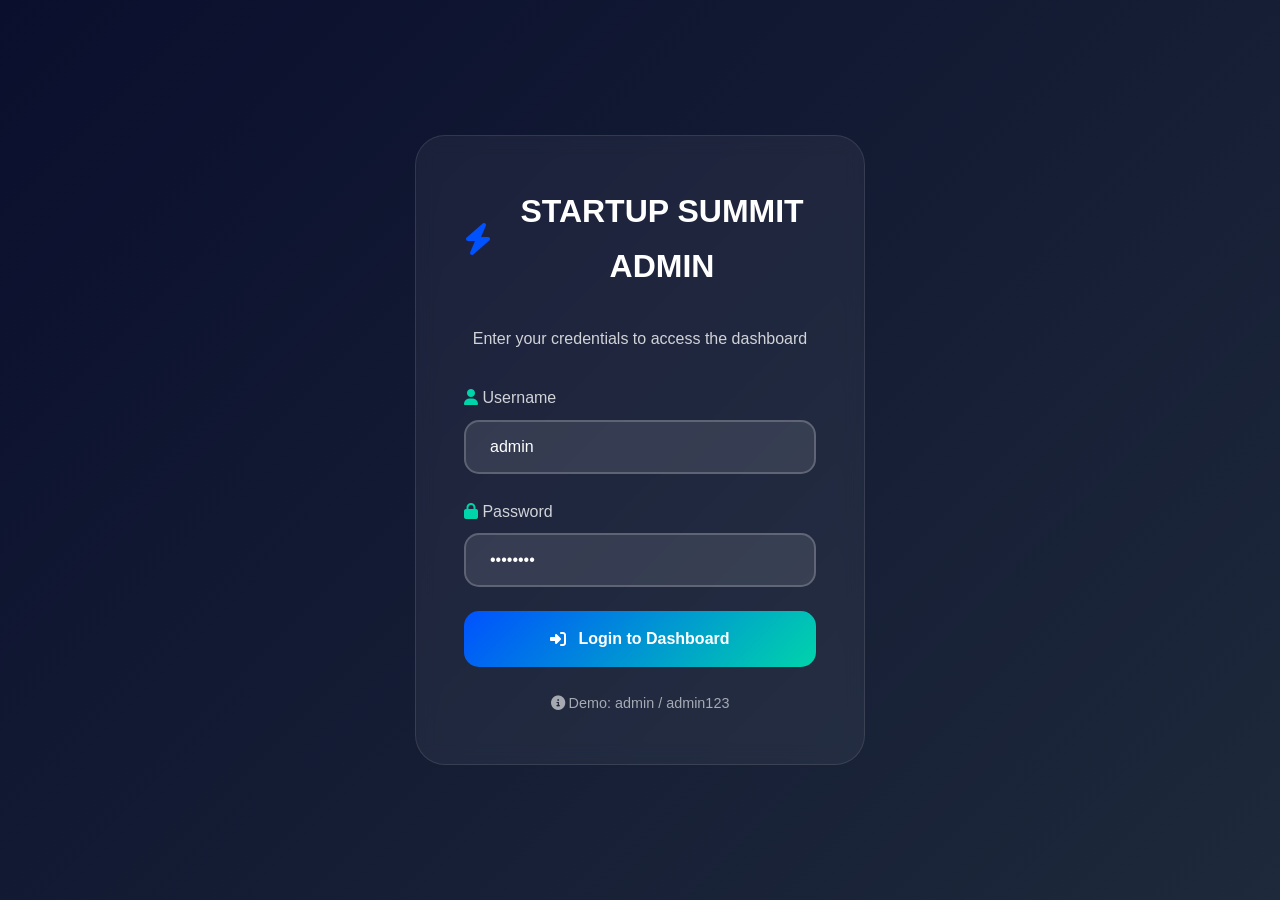
<file: admin.html>
<!DOCTYPE html>
<html lang="en">
<head>
    <meta charset="UTF-8">
    <meta name="viewport" content="width=device-width, initial-scale=1.0">
    <title>Admin Dashboard - Startup Summit Expo</title>
    <link rel="stylesheet" href="style.css">
    <link rel="stylesheet" href="https://cdnjs.cloudflare.com/ajax/libs/font-awesome/6.4.0/css/all.min.css">
    <style>
        .admin-wrapper {
            min-height: 100vh;
            background: linear-gradient(135deg, #0A0F2D 0%, #1E293B 100%);
            display: flex;
            align-items: center;
            justify-content: center;
            padding: 2rem;
        }
        
        .admin-login {
            background: rgba(255, 255, 255, 0.05);
            backdrop-filter: blur(10px);
            padding: 3rem;
            border-radius: 30px;
            border: 1px solid rgba(255, 255, 255, 0.1);
            max-width: 450px;
            width: 100%;
            text-align: center;
        }
        
        .admin-logo {
            display: flex;
            align-items: center;
            justify-content: center;
            gap: 1rem;
            margin-bottom: 2rem;
            color: white;
            font-size: 2rem;
            font-weight: 700;
        }
        
        .admin-logo i {
            color: var(--primary);
        }
        
        .login-form {
            margin-top: 2rem;
        }
        
        .form-group {
            margin-bottom: 1.5rem;
            text-align: left;
        }
        
        .form-group label {
            display: block;
            color: rgba(255, 255, 255, 0.8);
            margin-bottom: 0.5rem;
            font-weight: 500;
        }
        
        .form-group input {
            width: 100%;
            padding: 1rem 1.5rem;
            background: rgba(255, 255, 255, 0.1);
            border: 2px solid rgba(255, 255, 255, 0.2);
            border-radius: 15px;
            color: white;
            font-size: 1rem;
            transition: all 0.3s ease;
        }
        
        .form-group input:focus {
            outline: none;
            border-color: var(--secondary);
            background: rgba(255, 255, 255, 0.15);
        }
        
        .login-btn {
            width: 100%;
            background: var(--gradient-primary);
            color: white;
            border: none;
            padding: 1.2rem;
            border-radius: 15px;
            font-size: 1rem;
            font-weight: 600;
            cursor: pointer;
            display: flex;
            align-items: center;
            justify-content: center;
            gap: 0.75rem;
            margin-top: 1rem;
            transition: all 0.3s ease;
        }
        
        .login-btn:hover {
            transform: translateY(-2px);
            box-shadow: 0 10px 20px rgba(0, 82, 255, 0.3);
        }
        
        .demo-credentials {
            margin-top: 1.5rem;
            color: rgba(255, 255, 255, 0.6);
            font-size: 0.9rem;
        }
        
        /* Dashboard Styles */
        .admin-dashboard {
            display: none;
            width: 100%;
            min-height: 100vh;
            background: #F8FAFC;
        }
        
        .dashboard-header {
            background: white;
            padding: 1.5rem 2rem;
            box-shadow: 0 2px 10px rgba(0, 0, 0, 0.1);
            display: flex;
            justify-content: space-between;
            align-items: center;
        }
        
        .dashboard-header h1 {
            display: flex;
            align-items: center;
            gap: 1rem;
            color: var(--dark);
        }
        
        .logout-btn {
            background: var(--gradient-accent);
            color: white;
            border: none;
            padding: 0.875rem 1.5rem;
            border-radius: 10px;
            font-weight: 600;
            cursor: pointer;
            display: flex;
            align-items: center;
            gap: 0.5rem;
        }
        
        .dashboard-content {
            padding: 2rem;
        }
        
        .stats-grid {
            display: grid;
            grid-template-columns: repeat(4, 1fr);
            gap: 1.5rem;
            margin-bottom: 2rem;
        }
        
        .stat-card {
            background: white;
            padding: 2rem;
            border-radius: 20px;
            box-shadow: var(--shadow-md);
            text-align: center;
            position: relative;
            overflow: hidden;
        }
        
        .stat-card::before {
            content: '';
            position: absolute;
            top: 0;
            left: 0;
            width: 100%;
            height: 5px;
            background: var(--gradient-primary);
        }
        
        .stat-card h3 {
            font-size: 2.5rem;
            margin: 1rem 0 0.5rem;
            color: var(--primary);
        }
        
        .stat-card p {
            color: var(--gray);
            font-weight: 500;
        }
        
        .stat-card i {
            font-size: 2.5rem;
            color: var(--primary);
            opacity: 0.2;
        }
        
        .controls {
            background: white;
            padding: 1.5rem 2rem;
            border-radius: 20px;
            margin-bottom: 2rem;
            box-shadow: var(--shadow-md);
            display: flex;
            gap: 1rem;
            align-items: center;
        }
        
        .search-box {
            flex: 1;
            position: relative;
        }
        
        .search-box input {
            width: 100%;
            padding: 1rem 1.5rem 1rem 3rem;
            border: 2px solid var(--light-gray);
            border-radius: 15px;
            font-size: 1rem;
        }
        
        .search-box i {
            position: absolute;
            left: 1rem;
            top: 50%;
            transform: translateY(-50%);
            color: var(--gray);
        }
        
        .export-btn {
            background: var(--gradient-primary);
            color: white;
            border: none;
            padding: 1rem 2rem;
            border-radius: 15px;
            font-weight: 600;
            cursor: pointer;
            display: flex;
            align-items: center;
            gap: 0.5rem;
            white-space: nowrap;
        }
        
        .registrations-table {
            background: white;
            border-radius: 20px;
            overflow: hidden;
            box-shadow: var(--shadow-md);
            overflow-x: auto;
        }
        
        table {
            width: 100%;
            border-collapse: collapse;
            min-width: 1000px;
        }
        
        thead {
            background: var(--gradient-dark);
            color: white;
        }
        
        th {
            padding: 1.5rem;
            text-align: left;
            font-weight: 600;
            white-space: nowrap;
        }
        
        tbody tr {
            border-bottom: 1px solid var(--light-gray);
            transition: background 0.3s ease;
        }
        
        tbody tr:hover {
            background: #f8fafc;
        }
        
        td {
            padding: 1.5rem;
            color: var(--dark);
        }
        
        .role-badge {
            display: inline-block;
            padding: 0.5rem 1rem;
            border-radius: 20px;
            font-size: 0.85rem;
            font-weight: 600;
        }
        
        .role-founder {
            background: rgba(0, 212, 170, 0.1);
            color: #00D4AA;
        }
        
        .role-investor {
            background: rgba(255, 107, 107, 0.1);
            color: #FF6B6B;
        }
        
        .role-student {
            background: rgba(255, 209, 102, 0.1);
            color: #FFD166;
        }
        
        .no-data {
            text-align: center;
            padding: 3rem;
            color: var(--gray);
        }
        
        @media (max-width: 1200px) {
            .stats-grid {
                grid-template-columns: repeat(2, 1fr);
            }
        }
        
        @media (max-width: 768px) {
            .admin-wrapper {
                padding: 1rem;
            }
            
            .admin-login {
                padding: 2rem;
            }
            
            .dashboard-content {
                padding: 1rem;
            }
            
            .controls {
                flex-direction: column;
            }
            
            .search-box {
                width: 100%;
            }
            
            .stats-grid {
                grid-template-columns: 1fr;
            }
        }
    </style>
</head>
<body>
    <div class="admin-wrapper" id="loginWrapper">
        <div class="admin-login">
            <div class="admin-logo">
                <i class="fas fa-bolt"></i>
                <span>STARTUP SUMMIT ADMIN</span>
            </div>
            
            <p style="color: rgba(255, 255, 255, 0.8); margin-bottom: 2rem;">
                Enter your credentials to access the dashboard
            </p>
            
            <div class="login-form">
                <div class="form-group">
                    <label for="adminUser"><i class="fas fa-user"></i> Username</label>
                    <input type="text" id="adminUser" placeholder="Enter username">
                </div>
                
                <div class="form-group">
                    <label for="adminPass"><i class="fas fa-lock"></i> Password</label>
                    <input type="password" id="adminPass" placeholder="Enter password">
                </div>
                
                <button class="login-btn" onclick="login()">
                    <i class="fas fa-sign-in-alt"></i>
                    Login to Dashboard
                </button>
                
                <div class="demo-credentials">
                    <p><i class="fas fa-info-circle"></i> Demo: admin / admin123</p>
                </div>
            </div>
        </div>
    </div>

    <div class="admin-dashboard" id="dashboard">
        <div class="dashboard-header">
            <h1>
                <i class="fas fa-chart-line"></i>
                Startup Summit Registrations Dashboard
            </h1>
            <button class="logout-btn" onclick="logout()">
                <i class="fas fa-sign-out-alt"></i>
                Logout
            </button>
        </div>
        
        <div class="dashboard-content">
            <div class="stats-grid">
                <div class="stat-card">
                    <i class="fas fa-users"></i>
                    <h3 id="totalRegistrations">0</h3>
                    <p>Total Registrations</p>
                </div>
                
                <div class="stat-card">
                    <i class="fas fa-user-tie"></i>
                    <h3 id="foundersCount">0</h3>
                    <p>Founders</p>
                </div>
                
                <div class="stat-card">
                    <i class="fas fa-graduation-cap"></i>
                    <h3 id="studentsCount">0</h3>
                    <p>Students</p>
                </div>
                
                <div class="stat-card">
                    <i class="fas fa-map-marker-alt"></i>
                    <h3 id="citiesCount">0</h3>
                    <p>Cities</p>
                </div>
            </div>
            
            <div class="controls">
                <div class="search-box">
                    <i class="fas fa-search"></i>
                    <input type="text" id="searchInput" placeholder="Search registrations..." onkeyup="searchRegistrations()">
                </div>
                
                <button class="export-btn" onclick="exportData()">
                    <i class="fas fa-download"></i>
                    Export as CSV
                </button>
            </div>
            
            <div class="registrations-table">
                <table>
                    <thead>
                        <tr>
                            <th>Registration ID</th>
                            <th>Name</th>
                            <th>Email</th>
                            <th>Mobile</th>
                            <th>City</th>
                            <th>Company</th>
                            <th>Role</th>
                            <th>Registration Date</th>
                        </tr>
                    </thead>
                    <tbody id="data"></tbody>
                </table>
                
                <div id="noData" class="no-data" style="display: none;">
                    <i class="fas fa-database" style="font-size: 3rem; margin-bottom: 1rem; opacity: 0.3;"></i>
                    <h3>No Registrations Yet</h3>
                    <p>When attendees register, their information will appear here.</p>
                </div>
            </div>
        </div>
    </div>

    <script>
        function login() {
            const username = document.getElementById('adminUser').value;
            const password = document.getElementById('adminPass').value;

            if (username === 'admin' && password === 'admin123') {
                document.getElementById('loginWrapper').style.display = 'none';
                document.getElementById('dashboard').style.display = 'block';
                loadData();
            } else {
                alert('Invalid credentials. Use admin / admin123');
            }
        }

        function logout() {
            document.getElementById('loginWrapper').style.display = 'flex';
            document.getElementById('dashboard').style.display = 'none';
            document.getElementById('adminUser').value = '';
            document.getElementById('adminPass').value = '';
        }

        function loadData() {
            let data = JSON.parse(localStorage.getItem('startupRegistrations')) || [];
            
            if (data.length === 0) {
                document.getElementById('noData').style.display = 'block';
                document.getElementById('data').innerHTML = '';
            } else {
                document.getElementById('noData').style.display = 'none';
                
                let rows = '';
                let founders = 0;
                let students = 0;
                let cities = new Set();
                
                data.forEach(r => {
                    const date = new Date(r.timestamp).toLocaleDateString('en-IN', {
                        day: '2-digit',
                        month: 'short',
                        year: 'numeric',
                        hour: '2-digit',
                        minute: '2-digit'
                    });
                    
                    // Determine role badge class
                    let roleClass = '';
                    if (r.role.includes('founder')) roleClass = 'role-founder';
                    else if (r.role.includes('student')) roleClass = 'role-student';
                    else if (r.role.includes('investor')) roleClass = 'role-investor';
                    else roleClass = 'role-founder';
                    
                    rows += `
                        <tr>
                            <td><strong>${r.regId || 'N/A'}</strong></td>
                            <td>${r.name}</td>
                            <td>${r.email}</td>
                            <td>${r.mobile}</td>
                            <td>${r.city}</td>
                            <td>${r.company}</td>
                            <td><span class="role-badge ${roleClass}">${r.role}</span></td>
                            <td>${date}</td>
                        </tr>
                    `;
                    
                    // Count statistics
                    if (r.role.includes('founder')) founders++;
                    if (r.role.includes('student')) students++;
                    if (r.city && r.city !== 'Not provided') cities.add(r.city);
                });
                
                document.getElementById('data').innerHTML = rows;
                document.getElementById('totalRegistrations').textContent = data.length;
                document.getElementById('foundersCount').textContent = founders;
                document.getElementById('studentsCount').textContent = students;
                document.getElementById('citiesCount').textContent = cities.size;
            }
        }

        function searchRegistrations() {
            const searchTerm = document.getElementById('searchInput').value.toLowerCase();
            const rows = document.querySelectorAll('#data tr');
            let visibleCount = 0;
            
            rows.forEach(row => {
                const text = row.textContent.toLowerCase();
                if (text.includes(searchTerm)) {
                    row.style.display = '';
                    visibleCount++;
                } else {
                    row.style.display = 'none';
                }
            });
            
            // Show no data message if nothing matches
            if (visibleCount === 0 && searchTerm) {
                document.getElementById('noData').innerHTML = `
                    <i class="fas fa-search" style="font-size: 3rem; margin-bottom: 1rem; opacity: 0.3;"></i>
                    <h3>No Matching Results</h3>
                    <p>No registrations found for "${searchTerm}"</p>
                `;
                document.getElementById('noData').style.display = 'block';
            } else {
                document.getElementById('noData').style.display = 'none';
            }
        }

        function exportData() {
            let data = JSON.parse(localStorage.getItem('startupRegistrations')) || [];
            if (data.length === 0) {
                alert('No data to export');
                return;
            }
            
            // Convert to CSV
            const headers = ['Registration ID', 'Name', 'Email', 'Mobile', 'City', 'Company', 'Role', 'Registration Date'];
            const csvRows = [headers.join(',')];
            
            data.forEach(r => {
                const date = new Date(r.timestamp).toLocaleDateString('en-IN', {
                    day: '2-digit',
                    month: 'short',
                    year: 'numeric',
                    hour: '2-digit',
                    minute: '2-digit'
                });
                
                const row = [
                    r.regId || 'N/A',
                    `"${r.name}"`,
                    `"${r.email}"`,
                    r.mobile,
                    `"${r.city}"`,
                    `"${r.company}"`,
                    r.role,
                    `"${date}"`
                ];
                csvRows.push(row.join(','));
            });
            
            const csvString = csvRows.join('\n');
            const blob = new Blob([csvString], { type: 'text/csv;charset=utf-8;' });
            const url = URL.createObjectURL(blob);
            const a = document.createElement('a');
            a.href = url;
            a.download = `startup-summit-registrations-${new Date().toISOString().split('T')[0]}.csv`;
            document.body.appendChild(a);
            a.click();
            document.body.removeChild(a);
            URL.revokeObjectURL(url);
            
            alert(`Exported ${data.length} registrations successfully!`);
        }

        // Auto-login for demo
        setTimeout(() => {
            if (!window.location.hash.includes('dashboard')) {
                document.getElementById('adminUser').value = 'admin';
                document.getElementById('adminPass').value = 'admin123';
            }
        }, 500);
    </script>
</body>
</html>
</file>
<file: style.css>
/* ====== CSS RESET & VARIABLES ====== */
:root {
    /* Startup-themed Color Palette */
    --primary: #0052FF; /* Electric Blue */
    --primary-dark: #0041CC;
    --secondary: #00D4AA; /* Teal */
    --accent: #FF6B6B; /* Coral */
    --warning: #FFD166; /* Amber */
    --success: #06D6A0;
    --dark: #0A0F2D;
    --darker: #06091F;
    --light: #F8FAFC;
    --gray: #64748B;
    --light-gray: #E2E8F0;
    
    /* Gradients */
    --gradient-primary: linear-gradient(135deg, #0052FF 0%, #00D4AA 100%);
    --gradient-dark: linear-gradient(135deg, #0A0F2D 0%, #1E293B 100%);
    --gradient-accent: linear-gradient(135deg, #FF6B6B 0%, #FFD166 100%);
    --gradient-card: linear-gradient(135deg, #FFFFFF 0%, #F8FAFC 100%);
    
    /* Shadows */
    --shadow-sm: 0 2px 8px rgba(0, 82, 255, 0.1);
    --shadow-md: 0 4px 20px rgba(0, 82, 255, 0.15);
    --shadow-lg: 0 10px 40px rgba(0, 82, 255, 0.2);
    --shadow-xl: 0 20px 60px rgba(0, 82, 255, 0.3);
    
    /* Typography */
    --font-heading: 'Montserrat', sans-serif;
    --font-body: 'Poppins', sans-serif;
}

* {
    margin: 0;
    padding: 0;
    box-sizing: border-box;
}

html {
    scroll-behavior: smooth;
}

body {
    font-family: var(--font-body);
    line-height: 1.7;
    color: var(--dark);
    background: var(--light);
    overflow-x: hidden;
}

.container {
    max-width: 1280px;
    margin: 0 auto;
    padding: 0 2rem;
}

/* ====== TYPOGRAPHY ====== */
h1, h2, h3, h4, h5, h6 {
    font-family: var(--font-heading);
    font-weight: 800;
    line-height: 1.2;
}

.text-gradient {
    background: var(--gradient-primary);
    -webkit-background-clip: text;
    background-clip: text;
    color: transparent;
    display: inline-block;
}

.section-label {
    display: inline-block;
    background: var(--gradient-primary);
    color: white;
    padding: 0.5rem 1.5rem;
    border-radius: 25px;
    font-size: 0.9rem;
    font-weight: 600;
    letter-spacing: 1px;
    margin-bottom: 1rem;
}

.section-title {
    font-size: 2.8rem;
    margin-bottom: 1rem;
}

.section-subtitle {
    font-size: 1.2rem;
    color: var(--gray);
    max-width: 600px;
    margin: 0 auto;
}

.lead {
    font-size: 1.3rem;
    color: var(--gray);
    margin-bottom: 2rem;
}

/* ====== BUTTONS ====== */
.btn-primary {
    background: var(--gradient-primary);
    color: white;
    border: none;
    padding: 1.2rem 2.5rem;
    border-radius: 50px;
    font-size: 1rem;
    font-weight: 600;
    cursor: pointer;
    display: inline-flex;
    align-items: center;
    justify-content: center;
    gap: 0.75rem;
    transition: all 0.3s ease;
    position: relative;
    overflow: hidden;
    z-index: 1;
}

.btn-primary::before {
    content: '';
    position: absolute;
    top: 0;
    left: -100%;
    width: 100%;
    height: 100%;
    background: linear-gradient(90deg, transparent, rgba(255,255,255,0.2), transparent);
    transition: left 0.5s ease;
    z-index: -1;
}

.btn-primary:hover::before {
    left: 100%;
}

.btn-primary:hover {
    transform: translateY(-3px);
    box-shadow: var(--shadow-lg);
}

.btn-glow {
    box-shadow: 0 0 30px rgba(0, 82, 255, 0.4);
}

.btn-glow:hover {
    box-shadow: 0 0 40px rgba(0, 82, 255, 0.6);
}

.btn-outline {
    background: transparent;
    color: var(--primary);
    border: 2px solid var(--primary);
    padding: 1.2rem 2.5rem;
    border-radius: 50px;
    font-size: 1rem;
    font-weight: 600;
    cursor: pointer;
    display: inline-flex;
    align-items: center;
    gap: 0.75rem;
    transition: all 0.3s ease;
}

.btn-outline:hover {
    background: var(--primary);
    color: white;
    transform: translateY(-3px);
}

.btn-submit {
    width: 100%;
    padding: 1.5rem;
    font-size: 1.1rem;
    margin-top: 2rem;
}

.btn-submit span {
    flex: 1;
    text-align: center;
}

/* ====== NAVIGATION ====== */
.navbar {
    position: fixed;
    top: 0;
    left: 0;
    width: 100%;
    z-index: 1000;
    background: rgba(255, 255, 255, 0.95);
    backdrop-filter: blur(10px);
    border-bottom: 1px solid rgba(0, 82, 255, 0.1);
    transition: all 0.3s ease;
}

.navbar.scrolled {
    background: rgba(255, 255, 255, 0.98);
    box-shadow: var(--shadow-md);
}

.nav-container {
    display: flex;
    justify-content: space-between;
    align-items: center;
    padding: 1rem 2rem;
    max-width: 1400px;
    margin: 0 auto;
}

.logo {
    display: flex;
    align-items: center;
    gap: 0.75rem;
    font-size: 1.8rem;
    font-weight: 800;
    color: var(--dark);
}

.logo i {
    color: var(--primary);
    font-size: 2rem;
}

.logo-highlight {
    background: var(--gradient-primary);
    -webkit-background-clip: text;
    background-clip: text;
    color: transparent;
}

.nav-menu {
    display: flex;
    gap: 1rem;
    list-style: none;
}

.nav-link {
    text-decoration: none;
    color: var(--gray);
    font-weight: 500;
    padding: 0.5rem 1rem;
    border-radius: 25px;
    transition: all 0.3s ease;
    display: flex;
    align-items: center;
    gap: 0.5rem;
    font-size: 0.95rem;
}

.nav-link:hover,
.nav-link.active {
    background: var(--gradient-primary);
    color: white;
}

.nav-register-btn {
    background: var(--gradient-primary);
    color: white;
    border: none;
    padding: 0.75rem 1.5rem;
    border-radius: 25px;
    font-weight: 600;
    cursor: pointer;
    display: flex;
    align-items: center;
    gap: 0.5rem;
    transition: all 0.3s ease;
    font-size: 0.95rem;
}

.nav-register-btn:hover {
    transform: translateY(-2px);
    box-shadow: var(--shadow-md);
}

.hamburger {
    display: none;
    font-size: 1.5rem;
    cursor: pointer;
    color: var(--dark);
}

/* ====== HERO SECTION ====== */
.hero {
    min-height: 100vh;
    display: flex;
    align-items: center;
    position: relative;
    overflow: hidden;
    padding-top: 100px;
    background: var(--gradient-dark);
}

.hero-background {
    position: absolute;
    top: 0;
    left: 0;
    width: 100%;
    height: 100%;
    z-index: 1;
}

.floating-shapes {
    position: absolute;
    width: 100%;
    height: 100%;
}

.shape {
    position: absolute;
    border-radius: 50%;
    background: linear-gradient(135deg, rgba(0, 82, 255, 0.1), rgba(0, 212, 170, 0.1));
    filter: blur(40px);
}

.shape-1 {
    width: 400px;
    height: 400px;
    top: -200px;
    right: -100px;
    animation: float 20s ease-in-out infinite;
}

.shape-2 {
    width: 300px;
    height: 300px;
    bottom: -150px;
    left: -100px;
    animation: float 15s ease-in-out infinite reverse;
}

.shape-3 {
    width: 200px;
    height: 200px;
    top: 50%;
    left: 10%;
    animation: float 25s ease-in-out infinite;
}

@keyframes float {
    0%, 100% { transform: translateY(0) rotate(0deg); }
    50% { transform: translateY(-20px) rotate(10deg); }
}

.hero-content {
    position: relative;
    z-index: 2;
    max-width: 800px;
    margin: 0 auto;
    text-align: center;
    color: white;
    padding: 4rem 2rem;
}

.hero-badge {
    display: inline-flex;
    align-items: center;
    gap: 1rem;
    background: rgba(255, 255, 255, 0.1);
    backdrop-filter: blur(10px);
    padding: 0.75rem 1.5rem;
    border-radius: 50px;
    margin-bottom: 3rem;
    font-size: 0.9rem;
}

.live-dot {
    width: 8px;
    height: 8px;
    background: #FF4757;
    border-radius: 50%;
    animation: pulse 2s infinite;
}

@keyframes pulse {
    0% { opacity: 1; }
    50% { opacity: 0.5; }
    100% { opacity: 1; }
}

.hero-title {
    font-size: 4.5rem;
    margin-bottom: 1.5rem;
    line-height: 1.1;
}

.hero-gradient {
    background: linear-gradient(135deg, #00D4AA, #0052FF);
    -webkit-background-clip: text;
    background-clip: text;
    color: transparent;
    display: inline-block;
}

.hero-subtitle {
    font-size: 1.3rem;
    color: rgba(255, 255, 255, 0.9);
    margin-bottom: 3rem;
    max-width: 600px;
    margin-left: auto;
    margin-right: auto;
}

/* Countdown Timer */
.countdown {
    background: rgba(255, 255, 255, 0.1);
    backdrop-filter: blur(10px);
    padding: 2rem;
    border-radius: 20px;
    margin: 3rem auto;
    max-width: 600px;
}

.countdown h3 {
    font-size: 1.2rem;
    margin-bottom: 1rem;
    display: flex;
    align-items: center;
    justify-content: center;
    gap: 0.5rem;
}

.countdown-timer {
    display: flex;
    justify-content: center;
    align-items: center;
    gap: 1rem;
}

.countdown-item {
    background: rgba(255, 255, 255, 0.15);
    padding: 1rem;
    border-radius: 15px;
    min-width: 80px;
}

.countdown-item span {
    font-size: 2.5rem;
    font-weight: 800;
    display: block;
    margin-bottom: 0.25rem;
}

.countdown-item small {
    font-size: 0.9rem;
    opacity: 0.8;
}

.countdown-separator {
    font-size: 2rem;
    font-weight: 800;
    color: var(--secondary);
}

/* Hero Stats */
.hero-stats {
    display: grid;
    grid-template-columns: repeat(4, 1fr);
    gap: 2rem;
    margin: 3rem 0;
}

.stat {
    display: flex;
    align-items: center;
    gap: 1rem;
    text-align: left;
}

.stat-icon {
    width: 60px;
    height: 60px;
    background: rgba(255, 255, 255, 0.1);
    border-radius: 15px;
    display: flex;
    align-items: center;
    justify-content: center;
    font-size: 1.5rem;
    color: var(--secondary);
}

.stat h3 {
    font-size: 2rem;
    margin-bottom: 0.25rem;
    color: var(--secondary);
}

.stat p {
    font-size: 0.9rem;
    opacity: 0.8;
}

.hero-buttons {
    display: flex;
    gap: 1rem;
    justify-content: center;
    margin: 3rem 0;
}

.scroll-indicator {
    position: absolute;
    bottom: 2rem;
    left: 50%;
    transform: translateX(-50%);
    text-align: center;
    color: rgba(255, 255, 255, 0.7);
    animation: bounce 2s infinite;
}

.mouse {
    width: 30px;
    height: 50px;
    border: 2px solid rgba(255, 255, 255, 0.5);
    border-radius: 15px;
    margin: 0 auto 0.5rem;
    position: relative;
}

.wheel {
    width: 4px;
    height: 8px;
    background: var(--secondary);
    border-radius: 2px;
    position: absolute;
    top: 8px;
    left: 50%;
    transform: translateX(-50%);
    animation: scroll 2s infinite;
}

@keyframes scroll {
    0% { transform: translateX(-50%) translateY(0); opacity: 1; }
    100% { transform: translateX(-50%) translateY(20px); opacity: 0; }
}

@keyframes bounce {
    0%, 100% { transform: translateX(-50%) translateY(0); }
    50% { transform: translateX(-50%) translateY(-10px); }
}

/* ====== SECTIONS ====== */
.section {
    padding: 100px 0;
    position: relative;
}

.bg-light {
    background: var(--light);
}

.bg-dark {
    background: var(--darker);
    color: white;
}

.section-header {
    text-align: center;
    margin-bottom: 4rem;
}

/* ====== ABOUT SECTION ====== */
.about-content {
    display: grid;
    grid-template-columns: 1fr 1fr;
    gap: 4rem;
    align-items: center;
}

.features-grid {
    display: grid;
    grid-template-columns: repeat(2, 1fr);
    gap: 2rem;
    margin-top: 3rem;
}

.feature-card {
    background: white;
    padding: 2rem;
    border-radius: 20px;
    box-shadow: var(--shadow-md);
    transition: transform 0.3s ease;
}

.feature-card:hover {
    transform: translateY(-10px);
}

.feature-icon {
    width: 60px;
    height: 60px;
    background: var(--gradient-primary);
    border-radius: 15px;
    display: flex;
    align-items: center;
    justify-content: center;
    font-size: 1.5rem;
    color: white;
    margin-bottom: 1.5rem;
}

.feature-card h4 {
    margin-bottom: 1rem;
    color: var(--dark);
}

.about-image {
    position: relative;
}

.image-container {
    position: relative;
    border-radius: 20px;
    overflow: hidden;
    box-shadow: var(--shadow-xl);
}

.image-container img {
    width: 100%;
    height: 500px;
    object-fit: cover;
}

.image-badge {
    position: absolute;
    bottom: 2rem;
    left: 2rem;
    background: rgba(255, 255, 255, 0.95);
    backdrop-filter: blur(10px);
    padding: 1rem;
    border-radius: 15px;
    display: flex;
    align-items: center;
    gap: 1rem;
    max-width: 250px;
}

.image-badge i {
    font-size: 2rem;
    color: var(--primary);
}

/* ====== TIMELINE ====== */
.timeline {
    max-width: 800px;
    margin: 0 auto;
}

.timeline-item {
    display: flex;
    gap: 2rem;
    margin-bottom: 2rem;
    position: relative;
}

.timeline-item::before {
    content: '';
    position: absolute;
    left: 100px;
    top: 0;
    bottom: -3rem;
    width: 2px;
    background: var(--gradient-primary);
    opacity: 0.3;
}

.timeline-item:last-child::before {
    display: none;
}

.timeline-date {
    width: 85px;
    flex-shrink: 0;
    background: var(--gradient-primary);
    color: white;
    padding: 0.75rem;
    border-radius: 15px;
    text-align: center;
    font-weight: 700;
    font-size: 0.95rem;
    position: relative;
    z-index: 1;
}

.timeline-content {
    flex: 1;
    background: white;
    padding: 1.5rem;
    border-radius: 20px;
    box-shadow: var(--shadow-md);
}

.timeline-content h3 {
    margin-bottom: 1.5rem;
    display: flex;
    align-items: center;
    gap: 0.5rem;
    color: var(--primary);
}

.event {
    display: flex;
    gap: 2rem;
    padding: 1rem 0;
    border-bottom: 1px solid var(--light-gray);
}

.event:last-child {
    border-bottom: none;
}

.event-time {
    width: 100px;
    flex-shrink: 0;
    color: var(--primary);
    font-weight: 600;
}

.event-details h4 {
    margin-bottom: 0.5rem;
    color: var(--dark);
}

/* ====== HIGHLIGHTS ====== */
.main-highlight {
    display: grid;
    grid-template-columns: 2fr 1fr;
    gap: 2rem;
    background: var(--gradient-primary);
    color: white;
    padding: 2rem;
    border-radius: 30px;
    margin-bottom: 3rem;
    position: relative;
    overflow: hidden;
}

.main-highlight::before {
    content: '';
    position: absolute;
    top: -50%;
    right: -50%;
    width: 200px;
    height: 200px;
    background: rgba(255, 255, 255, 0.1);
    border-radius: 50%;
}

.highlight-badge {
    display: inline-block;
    background: rgba(255, 255, 255, 0.2);
    color: white;
    padding: 0.5rem 1.5rem;
    border-radius: 20px;
    font-size: 0.9rem;
    font-weight: 600;
    margin-bottom: 1.5rem;
}

.main-highlight h3 {
    font-size: 2rem;
    margin-bottom: 1rem;
    display: flex;
    align-items: center;
    gap: 1rem;
}

.highlight-description {
    font-size: 1.1rem;
    margin-bottom: 2rem;
    opacity: 0.9;
}

.highlight-stats {
    display: grid;
    grid-template-columns: repeat(4, 1fr);
    gap: 1rem;
    margin: 1.5rem 0;
}

.highlight-stat {
    text-align: center;
}

.highlight-stat h4 {
    font-size: 1.5rem;
    margin-bottom: 0.5rem;
}

.highlight-stat p {
    font-size: 0.9rem;
    opacity: 0.8;
}

.main-highlight-image {
    display: flex;
    align-items: center;
    justify-content: center;
    position: relative;
}

.main-highlight-image i {
    font-size: 8rem;
    color: rgba(255, 255, 255, 0.2);
    z-index: 1;
}

.image-glow {
    position: absolute;
    width: 200px;
    height: 200px;
    background: radial-gradient(circle, rgba(255,255,255,0.3) 0%, transparent 70%);
    border-radius: 50%;
}

/* Highlights Grid */
.highlights-grid {
    display: grid;
    grid-template-columns: repeat(3, 1fr);
    gap: 1.5rem;
}

.highlight-card {
    background: white;
    padding: 2rem;
    border-radius: 20px;
    box-shadow: var(--shadow-md);
    transition: all 0.3s ease;
    position: relative;
    overflow: hidden;
}

.highlight-card::before {
    content: '';
    position: absolute;
    top: 0;
    left: 0;
    width: 100%;
    height: 5px;
    background: var(--gradient-primary);
}

.highlight-card:hover {
    transform: translateY(-10px);
    box-shadow: var(--shadow-lg);
}

.highlight-icon {
    width: 60px;
    height: 60px;
    background: linear-gradient(135deg, rgba(0, 82, 255, 0.1), rgba(0, 212, 170, 0.1));
    border-radius: 20px;
    display: flex;
    align-items: center;
    justify-content: center;
    font-size: 1.5rem;
    color: var(--primary);
    margin-bottom: 1rem;
}

.highlight-card h4 {
    margin-bottom: 1rem;
    color: var(--dark);
}

.highlight-card p {
    color: var(--gray);
    margin-bottom: 1.5rem;
}

.highlight-tag {
    display: inline-block;
    background: rgba(0, 82, 255, 0.1);
    color: var(--primary);
    padding: 0.5rem 1rem;
    border-radius: 15px;
    font-size: 0.9rem;
    font-weight: 600;
}

/* ====== WORKSHOPS ====== */
.workshops-container {
    background: rgba(255, 255, 255, 0.05);
    border-radius: 30px;
    padding: 2rem;
}

.workshop-tabs {
    display: flex;
    gap: 1rem;
    margin-bottom: 2rem;
    justify-content: center;
}

.workshop-tab {
    background: rgba(255, 255, 255, 0.1);
    border: none;
    color: rgba(255, 255, 255, 0.7);
    padding: 1rem 1.5rem;
    border-radius: 15px;
    display: flex;
    flex-direction: column;
    align-items: center;
    gap: 0.3rem;
    cursor: pointer;
    transition: all 0.3s ease;
    min-width: 130px;
}

.workshop-tab.active {
    background: var(--gradient-primary);
    color: white;
    transform: translateY(-5px);
}

.workshop-tab i {
    font-size: 1.5rem;
    margin-bottom: 0.5rem;
}

.workshop-tab span {
    font-weight: 600;
    font-size: 0.95rem;
}

.workshop-tab small {
    font-size: 0.9rem;
    opacity: 0.8;
}

.workshop-content {
    display: none;
}

.workshop-content.active {
    display: block;
}

.workshop-card {
    background: rgba(255, 255, 255, 0.1);
    border-radius: 20px;
    padding: 1.5rem;
    margin-bottom: 1.2rem;
    display: flex;
    gap: 1.5rem;
    align-items: center;
    backdrop-filter: blur(10px);
    border: 1px solid rgba(255, 255, 255, 0.1);
}

.workshop-time {
    text-align: center;
    min-width: 120px;
}

.workshop-time span {
    display: block;
    font-size: 1.5rem;
    font-weight: 700;
    margin-bottom: 0.25rem;
}

.workshop-time small {
    font-size: 0.9rem;
    opacity: 0.7;
}

.workshop-details {
    flex: 1;
}

.workshop-category {
    display: inline-block;
    background: var(--accent);
    color: white;
    padding: 0.5rem 1rem;
    border-radius: 15px;
    font-size: 0.9rem;
    font-weight: 600;
    margin-bottom: 1rem;
}

.workshop-title {
    font-size: 1.25rem;
    margin-bottom: 0.8rem;
    color: white;
}

.workshop-description {
    color: rgba(255, 255, 255, 0.8);
    margin-bottom: 1.5rem;
}

.workshop-instructor {
    display: flex;
    align-items: center;
    gap: 1rem;
    margin-bottom: 1.5rem;
}

.instructor-avatar {
    width: 50px;
    height: 50px;
    background: var(--gradient-primary);
    border-radius: 50%;
    display: flex;
    align-items: center;
    justify-content: center;
    font-size: 1.2rem;
}

.workshop-instructor h5 {
    color: white;
    margin-bottom: 0.25rem;
}

.workshop-instructor p {
    font-size: 0.9rem;
    opacity: 0.7;
}

.workshop-tags {
    display: flex;
    gap: 0.5rem;
}

.tag {
    background: rgba(255, 255, 255, 0.1);
    color: white;
    padding: 0.5rem 1rem;
    border-radius: 15px;
    font-size: 0.9rem;
    display: flex;
    align-items: center;
    gap: 0.5rem;
}

.workshop-cta {
    background: var(--gradient-primary);
    color: white;
    border: none;
    padding: 1rem 2rem;
    border-radius: 15px;
    font-weight: 600;
    cursor: pointer;
    display: flex;
    align-items: center;
    gap: 0.5rem;
    transition: all 0.3s ease;
}

.workshop-cta:hover {
    transform: translateY(-3px);
    box-shadow: 0 10px 20px rgba(0, 82, 255, 0.3);
}

/* ====== ORGANIZERS ====== */
.organizers-grid {
    display: grid;
    grid-template-columns: repeat(3, 1fr);
    gap: 2rem;
    margin-bottom: 3rem;
}

.organizer-card {
    background: white;
    padding: 2rem;
    border-radius: 20px;
    text-align: center;
    box-shadow: var(--shadow-md);
    transition: transform 0.3s ease;
    position: relative;
    overflow: hidden;
}

.organizer-card:hover {
    transform: translateY(-10px);
}

.organizer-card::before {
    content: '';
    position: absolute;
    top: 0;
    left: 0;
    width: 100%;
    height: 5px;
    background: var(--gradient-primary);
}

.organizer-logo {
    width: 70px;
    height: 70px;
    background: linear-gradient(135deg, rgba(0, 82, 255, 0.1), rgba(0, 212, 170, 0.1));
    border-radius: 20px;
    display: flex;
    align-items: center;
    justify-content: center;
    font-size: 2rem;
    color: var(--primary);
    margin: 0 auto 1.2rem;
}

.organizer-card h4 {
    margin-bottom: 0.5rem;
    color: var(--dark);
}

.organizer-card p {
    color: var(--gray);
    margin-bottom: 1rem;
}

.organizer-tag {
    display: inline-block;
    padding: 0.5rem 1rem;
    border-radius: 15px;
    font-size: 0.9rem;
    font-weight: 600;
}

.organizer-tag.platinum {
    background: linear-gradient(135deg, #E5E4E2, #C0C0C0);
    color: #333;
}

.organizer-tag.gold {
    background: linear-gradient(135deg, #FFD700, #DAA520);
    color: #333;
}

.organizer-tag.silver {
    background: linear-gradient(135deg, #C0C0C0, #A9A9A9);
    color: #333;
}

.sponsors {
    text-align: center;
    padding: 3rem;
    background: rgba(0, 82, 255, 0.05);
    border-radius: 20px;
}

.sponsors h4 {
    margin-bottom: 2rem;
    color: var(--gray);
}

.sponsor-list {
    display: flex;
    flex-wrap: wrap;
    gap: 1.5rem;
    justify-content: center;
    align-items: center;
}

.sponsor-list span {
    background: white;
    padding: 1rem 2rem;
    border-radius: 15px;
    font-weight: 600;
    color: var(--dark);
    box-shadow: var(--shadow-sm);
    transition: transform 0.3s ease;
}

.sponsor-list span:hover {
    transform: translateY(-5px);
}

/* ====== REGISTRATION ====== */
.registration-section {
    background: linear-gradient(135deg, #0A0F2D 0%, #1E293B 100%);
    color: white;
}

.registration-container {
    max-width: 900px;
    margin: 0 auto;
}

.registration-header {
    text-align: center;
    margin-bottom: 4rem;
}

.registration-header h2 {
    font-size: 3rem;
    margin: 1rem 0;
}

.registration-header p {
    color: rgba(255, 255, 255, 0.8);
    font-size: 1.2rem;
}

.registration-steps {
    background: rgba(255, 255, 255, 0.05);
    border-radius: 30px;
    padding: 3rem;
    backdrop-filter: blur(10px);
}

.step-indicator {
    display: flex;
    align-items: center;
    justify-content: center;
    margin-bottom: 3rem;
    gap: 1rem;
}

.step {
    display: flex;
    flex-direction: column;
    align-items: center;
    gap: 0.5rem;
}

.step-number {
    width: 60px;
    height: 60px;
    background: rgba(255, 255, 255, 0.1);
    border-radius: 50%;
    display: flex;
    align-items: center;
    justify-content: center;
    font-size: 1.5rem;
    font-weight: 700;
    color: rgba(255, 255, 255, 0.5);
    transition: all 0.3s ease;
}

.step.active .step-number {
    background: var(--gradient-primary);
    color: white;
    transform: scale(1.1);
}

.step-label {
    font-size: 0.9rem;
    color: rgba(255, 255, 255, 0.7);
}

.step-line {
    flex: 1;
    height: 2px;
    background: rgba(255, 255, 255, 0.1);
    max-width: 100px;
}

.registration-step {
    display: none;
}

.registration-step.active {
    display: block;
    animation: fadeInUp 0.5s ease;
}

@keyframes fadeInUp {
    from {
        opacity: 0;
        transform: translateY(20px);
    }
    to {
        opacity: 1;
        transform: translateY(0);
    }
}

.step-header {
    text-align: center;
    margin-bottom: 3rem;
}

.step-header h3 {
    font-size: 2rem;
    margin-bottom: 0.5rem;
    display: flex;
    align-items: center;
    justify-content: center;
    gap: 0.75rem;
}

.step-header p {
    color: rgba(255, 255, 255, 0.7);
}

.form-grid {
    display: grid;
    grid-template-columns: repeat(2, 1fr);
    gap: 1.5rem;
    margin-bottom: 2rem;
}

.form-group {
    margin-bottom: 1rem;
}

.form-group label {
    display: flex;
    align-items: center;
    gap: 0.5rem;
    margin-bottom: 0.75rem;
    font-weight: 600;
    color: white;
}

.form-group i {
    color: var(--secondary);
}

input, select {
    width: 100%;
    padding: 1rem 1.5rem;
    background: rgba(255, 255, 255, 0.1);
    border: 2px solid rgba(255, 255, 255, 0.2);
    border-radius: 15px;
    color: white;
    font-size: 1rem;
    transition: all 0.3s ease;
}

input:focus, select:focus {
    outline: none;
    border-color: var(--secondary);
    background: rgba(255, 255, 255, 0.15);
}

input::placeholder {
    color: rgba(255, 255, 255, 0.5);
}

select option {
    background: var(--darker);
    color: white;
}

.form-actions {
    text-align: center;
}

/* OTP Verification */
.otp-container {
    max-width: 500px;
    margin: 0 auto;
    text-align: center;
}

.otp-info {
    display: flex;
    align-items: center;
    justify-content: center;
    gap: 1rem;
    background: rgba(255, 255, 255, 0.1);
    padding: 2rem;
    border-radius: 20px;
    margin-bottom: 2rem;
}

.otp-info i {
    font-size: 2.5rem;
    color: var(--secondary);
}

.otp-info h4 {
    margin-bottom: 0.5rem;
}

.otp-info p {
    color: rgba(255, 255, 255, 0.7);
}

.otp-input-container {
    margin-bottom: 2rem;
}

#otpInput {
    font-size: 2.5rem;
    letter-spacing: 1rem;
    text-align: center;
    padding: 1rem;
    background: rgba(255, 255, 255, 0.15);
    border: 2px solid var(--secondary);
    max-width: 300px;
    margin: 0 auto;
}

.otp-timer {
    margin-top: 1rem;
    display: flex;
    align-items: center;
    justify-content: center;
    gap: 0.5rem;
    color: var(--accent);
    font-weight: 600;
}

.otp-actions {
    display: flex;
    flex-direction: column;
    gap: 1rem;
    align-items: center;
}

.btn-verify {
    min-width: 300px;
}

.btn-resend {
    background: none;
    border: none;
    color: var(--secondary);
    font-weight: 600;
    cursor: pointer;
    display: flex;
    align-items: center;
    gap: 0.5rem;
    padding: 1rem;
    transition: opacity 0.3s ease;
}

.btn-resend:hover {
    opacity: 0.8;
}

/* Success Step */
.success-container {
    text-align: center;
    max-width: 700px;
    margin: 0 auto;
}

.success-icon {
    font-size: 5rem;
    color: var(--success);
    margin-bottom: 2rem;
    animation: successPulse 2s infinite;
}

@keyframes successPulse {
    0%, 100% { transform: scale(1); }
    50% { transform: scale(1.1); }
}

.success-container h2 {
    font-size: 3rem;
    margin-bottom: 0.5rem;
}

.success-subtitle {
    color: rgba(255, 255, 255, 0.8);
    font-size: 1.2rem;
    margin-bottom: 3rem;
}

.ticket {
    background: rgba(255, 255, 255, 0.1);
    border-radius: 20px;
    padding: 2rem;
    margin: 2rem 0;
    backdrop-filter: blur(10px);
}

.ticket-header {
    display: flex;
    justify-content: space-between;
    align-items: center;
    margin-bottom: 2rem;
    padding-bottom: 1rem;
    border-bottom: 2px solid rgba(255, 255, 255, 0.1);
}

.ticket-header h4 {
    display: flex;
    align-items: center;
    gap: 0.75rem;
    font-size: 1.5rem;
}

.ticket-badge {
    background: var(--gradient-accent);
    color: var(--dark);
    padding: 0.5rem 1.5rem;
    border-radius: 20px;
    font-weight: 700;
}

.ticket-body {
    display: flex;
    gap: 3rem;
    align-items: center;
    text-align: left;
}

.qr-placeholder {
    width: 200px;
    height: 200px;
    background: rgba(255, 255, 255, 0.1);
    border-radius: 15px;
    display: flex;
    align-items: center;
    justify-content: center;
    font-size: 4rem;
    color: var(--secondary);
}

.ticket-details {
    flex: 1;
}

.detail {
    margin-bottom: 1.5rem;
}

.detail-label {
    display: block;
    color: rgba(255, 255, 255, 0.7);
    font-size: 0.9rem;
    margin-bottom: 0.5rem;
}

.ticket-details h3 {
    font-size: 2.5rem;
    color: var(--secondary);
}

.ticket-details h4 {
    font-size: 1.8rem;
    color: white;
}

.detail-row {
    display: flex;
    gap: 2rem;
    margin-top: 2rem;
}

.detail p {
    display: flex;
    align-items: center;
    gap: 0.5rem;
    color: rgba(255, 255, 255, 0.9);
}

.ticket-footer {
    margin-top: 2rem;
    padding-top: 1rem;
    border-top: 2px solid rgba(255, 255, 255, 0.1);
    color: rgba(255, 255, 255, 0.7);
}

.success-actions {
    display: flex;
    gap: 1rem;
    justify-content: center;
    margin: 2rem 0;
}

.btn-download, .btn-share {
    padding: 1rem 2rem;
    border-radius: 15px;
    font-weight: 600;
    display: flex;
    align-items: center;
    gap: 0.75rem;
    cursor: pointer;
    transition: all 0.3s ease;
}

.btn-download {
    background: var(--gradient-primary);
    color: white;
    border: none;
}

.btn-share {
    background: rgba(255, 255, 255, 0.1);
    color: white;
    border: 2px solid rgba(255, 255, 255, 0.2);
}

.btn-download:hover, .btn-share:hover {
    transform: translateY(-3px);
}

.next-steps {
    background: rgba(255, 255, 255, 0.05);
    padding: 2rem;
    border-radius: 20px;
    margin-top: 3rem;
    text-align: left;
}

.next-steps h4 {
    display: flex;
    align-items: center;
    gap: 0.75rem;
    margin-bottom: 1.5rem;
    color: var(--secondary);
}

.next-steps ul {
    list-style: none;
}

.next-steps li {
    padding: 0.75rem 0;
    display: flex;
    align-items: center;
    gap: 1rem;
    color: rgba(255, 255, 255, 0.9);
}

.next-steps li i {
    color: var(--success);
}

/* ====== FOOTER ====== */
.footer {
    background: var(--darker);
    color: white;
    padding: 4rem 0 2rem;
}

.footer-grid {
    display: grid;
    grid-template-columns: 2fr 1fr 1fr 1.5fr;
    gap: 3rem;
    margin-bottom: 3rem;
}

.footer-logo {
    display: flex;
    align-items: center;
    gap: 0.75rem;
    font-size: 2rem;
    font-weight: 800;
    margin-bottom: 1.5rem;
}

.footer-logo i {
    color: var(--primary);
}

.footer-description {
    color: rgba(255, 255, 255, 0.7);
    margin-bottom: 1.5rem;
}

.social-links {
    display: flex;
    gap: 1rem;
}

.social-links a {
    width: 45px;
    height: 45px;
    background: rgba(255, 255, 255, 0.1);
    border-radius: 50%;
    display: flex;
    align-items: center;
    justify-content: center;
    color: white;
    text-decoration: none;
    transition: all 0.3s ease;
}

.social-links a:hover {
    background: var(--gradient-primary);
    transform: translateY(-3px);
}

.footer-col h4 {
    margin-bottom: 1.5rem;
    font-size: 1.3rem;
}

.footer-col ul {
    list-style: none;
}

.footer-col li {
    margin-bottom: 0.75rem;
}

.footer-col a {
    color: rgba(255, 255, 255, 0.7);
    text-decoration: none;
    display: flex;
    align-items: center;
    gap: 0.5rem;
    transition: all 0.3s ease;
}

.footer-col a:hover {
    color: var(--secondary);
    padding-left: 0.5rem;
}

.contact-info p {
    display: flex;
    align-items: flex-start;
    gap: 1rem;
    margin-bottom: 1rem;
    color: rgba(255, 255, 255, 0.7);
}

.contact-info i {
    color: var(--secondary);
    margin-top: 0.25rem;
}

.newsletter {
    display: flex;
    gap: 0.5rem;
    margin-top: 1rem;
}

.newsletter input {
    flex: 1;
    background: rgba(255, 255, 255, 0.1);
    border: 1px solid rgba(255, 255, 255, 0.2);
    color: white;
    padding: 0.875rem 1rem;
    border-radius: 10px;
}

.newsletter button {
    background: var(--gradient-primary);
    color: white;
    border: none;
    width: 50px;
    border-radius: 10px;
    cursor: pointer;
    transition: all 0.3s ease;
}

.newsletter button:hover {
    transform: translateY(-2px);
}

.footer-bottom {
    padding-top: 2rem;
    border-top: 1px solid rgba(255, 255, 255, 0.1);
    display: flex;
    justify-content: space-between;
    align-items: center;
    color: rgba(255, 255, 255, 0.5);
    font-size: 0.9rem;
}

.footer-links {
    display: flex;
    gap: 2rem;
}

.footer-links a {
    color: rgba(255, 255, 255, 0.7);
    text-decoration: none;
    transition: color 0.3s ease;
    display: flex;
    align-items: center;
    gap: 0.5rem;
}

.footer-links a:hover {
    color: var(--secondary);
}

/* ====== RESPONSIVE DESIGN ====== */
@media (max-width: 1200px) {
    .section-title {
        font-size: 3rem;
    }
    
    .hero-title {
        font-size: 3.5rem;
    }
    
    .hero-stats {
        grid-template-columns: repeat(2, 1fr);
    }
    
    .features-grid {
        grid-template-columns: 1fr;
    }
}

@media (max-width: 992px) {
    .nav-menu {
        position: fixed;
        top: 80px;
        left: -100%;
        flex-direction: column;
        background: white;
        width: 100%;
        padding: 2rem;
        transition: 0.3s;
        box-shadow: var(--shadow-lg);
    }
    
    .nav-menu.active {
        left: 0;
    }
    
    .hamburger {
        display: block;
    }
    
    .about-content {
        grid-template-columns: 1fr;
    }
    
    .highlights-grid {
        grid-template-columns: repeat(2, 1fr);
    }
    
    .main-highlight {
        grid-template-columns: 1fr;
        text-align: center;
    }
    
    .highlight-stats {
        grid-template-columns: repeat(2, 1fr);
    }
    
    .organizers-grid {
        grid-template-columns: repeat(2, 1fr);
    }
    
    .footer-grid {
        grid-template-columns: repeat(2, 1fr);
    }
    
    .timeline-item {
        flex-direction: column;
        gap: 1rem;
    }
    
    .timeline-item::before {
        left: 30px;
        top: 60px;
        bottom: -1rem;
    }
    
    .timeline-date {
        align-self: flex-start;
    }
}

@media (max-width: 768px) {
    .container {
        padding: 0 1rem;
    }
    
    .section {
        padding: 60px 0;
    }
    
    .section-title {
        font-size: 2.5rem;
    }
    
    .hero-title {
        font-size: 2.8rem;
    }
    
    .hero-buttons {
        flex-direction: column;
        align-items: center;
    }
    
    .countdown-timer {
        flex-wrap: wrap;
    }
    
    .form-grid {
        grid-template-columns: 1fr;
    }
    
    .highlights-grid {
        grid-template-columns: 1fr;
    }
    
    .workshop-card {
        flex-direction: column;
        text-align: center;
    }
    
    .workshop-tabs {
        flex-direction: column;
    }
    
    .ticket-body {
        flex-direction: column;
        text-align: center;
    }
    
    .detail-row {
        flex-direction: column;
        gap: 1rem;
    }
    
    .footer-grid {
        grid-template-columns: 1fr;
    }
    
    .footer-bottom {
        flex-direction: column;
        gap: 1rem;
        text-align: center;
    }
}

@media (max-width: 480px) {
    .section-title {
        font-size: 2rem;
    }
    
    .hero-title {
        font-size: 2.2rem;
    }
    
    .hero-subtitle {
        font-size: 1.1rem;
    }
    
    .nav-container {
        padding: 1rem;
    }
    
    .registration-steps {
        padding: 1.5rem;
    }
    
    .step-indicator {
        flex-direction: column;
        gap: 2rem;
    }
    
    .step-line {
        width: 2px;
        height: 30px;
        max-width: none;
    }
}
</file>
